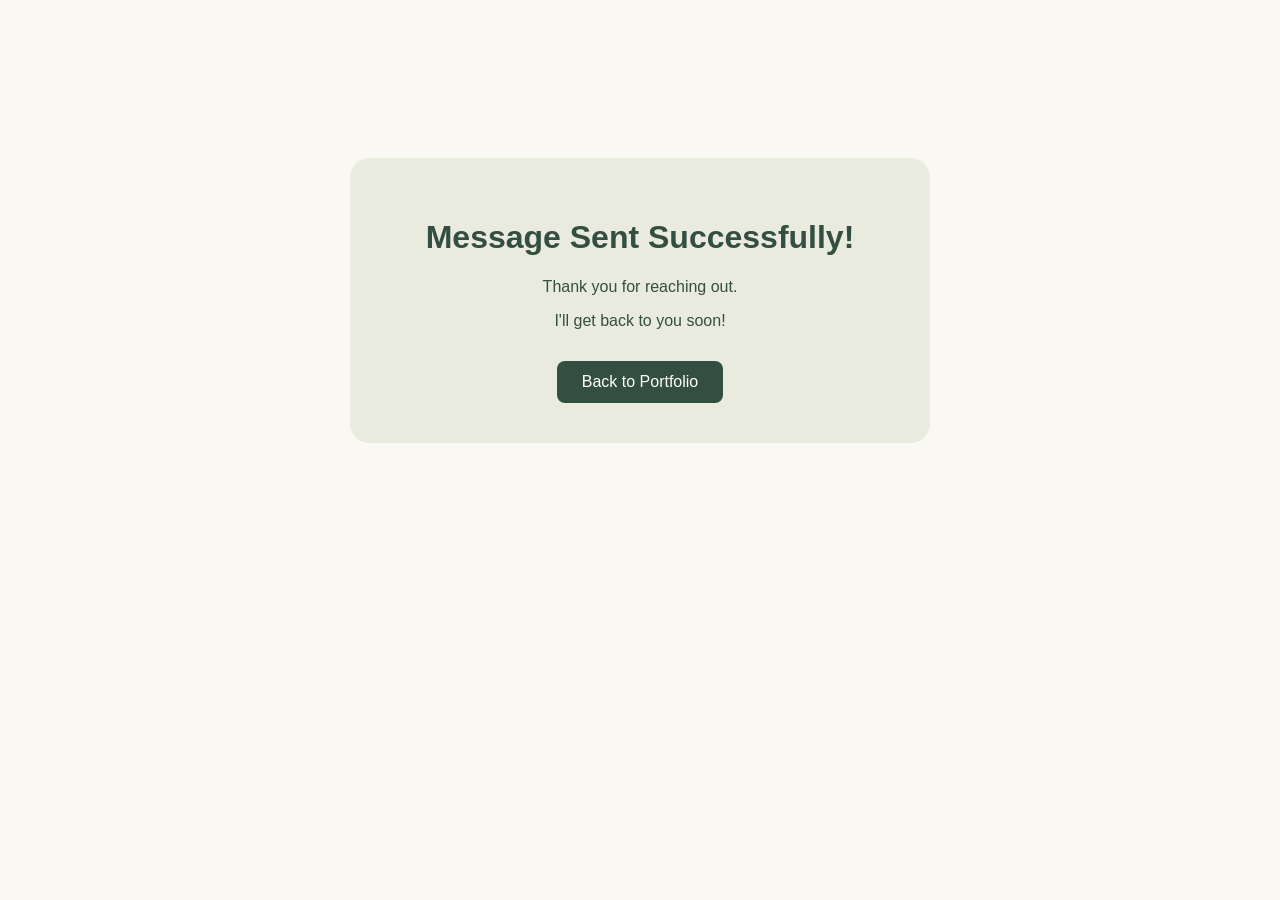
<file: templates/success.html>
<!DOCTYPE html>
<html>
<head>
    <title>Message Sent!</title>

    <style>
        body {
            background-color: #F9F8F2;
            font-family: Arial, sans-serif;
            text-align: center;
            padding-top: 150px;
            color: #344E41;
        }

        .success-box {
            background-color: #E8EBDD;
            padding: 40px;
            border-radius: 20px;
            max-width: 500px;
            margin: auto;
        }

        h1 {
            color: #344E41;
        }

        a {
            display: inline-block;
            background-color: #344E41;
            color: white;
            padding: 12px 25px;
            text-decoration: none;
            border-radius: 8px;
            margin-top: 15px;
        }
    </style>
</head>

<body>

    <div class="success-box">

        <h1>Message Sent Successfully!</h1>

        <p>Thank you for reaching out.</p>

        <p>I'll get back to you soon!</p>

        <a href="/">Back to Portfolio</a>

    </div>

</body>
</html>
</file>
